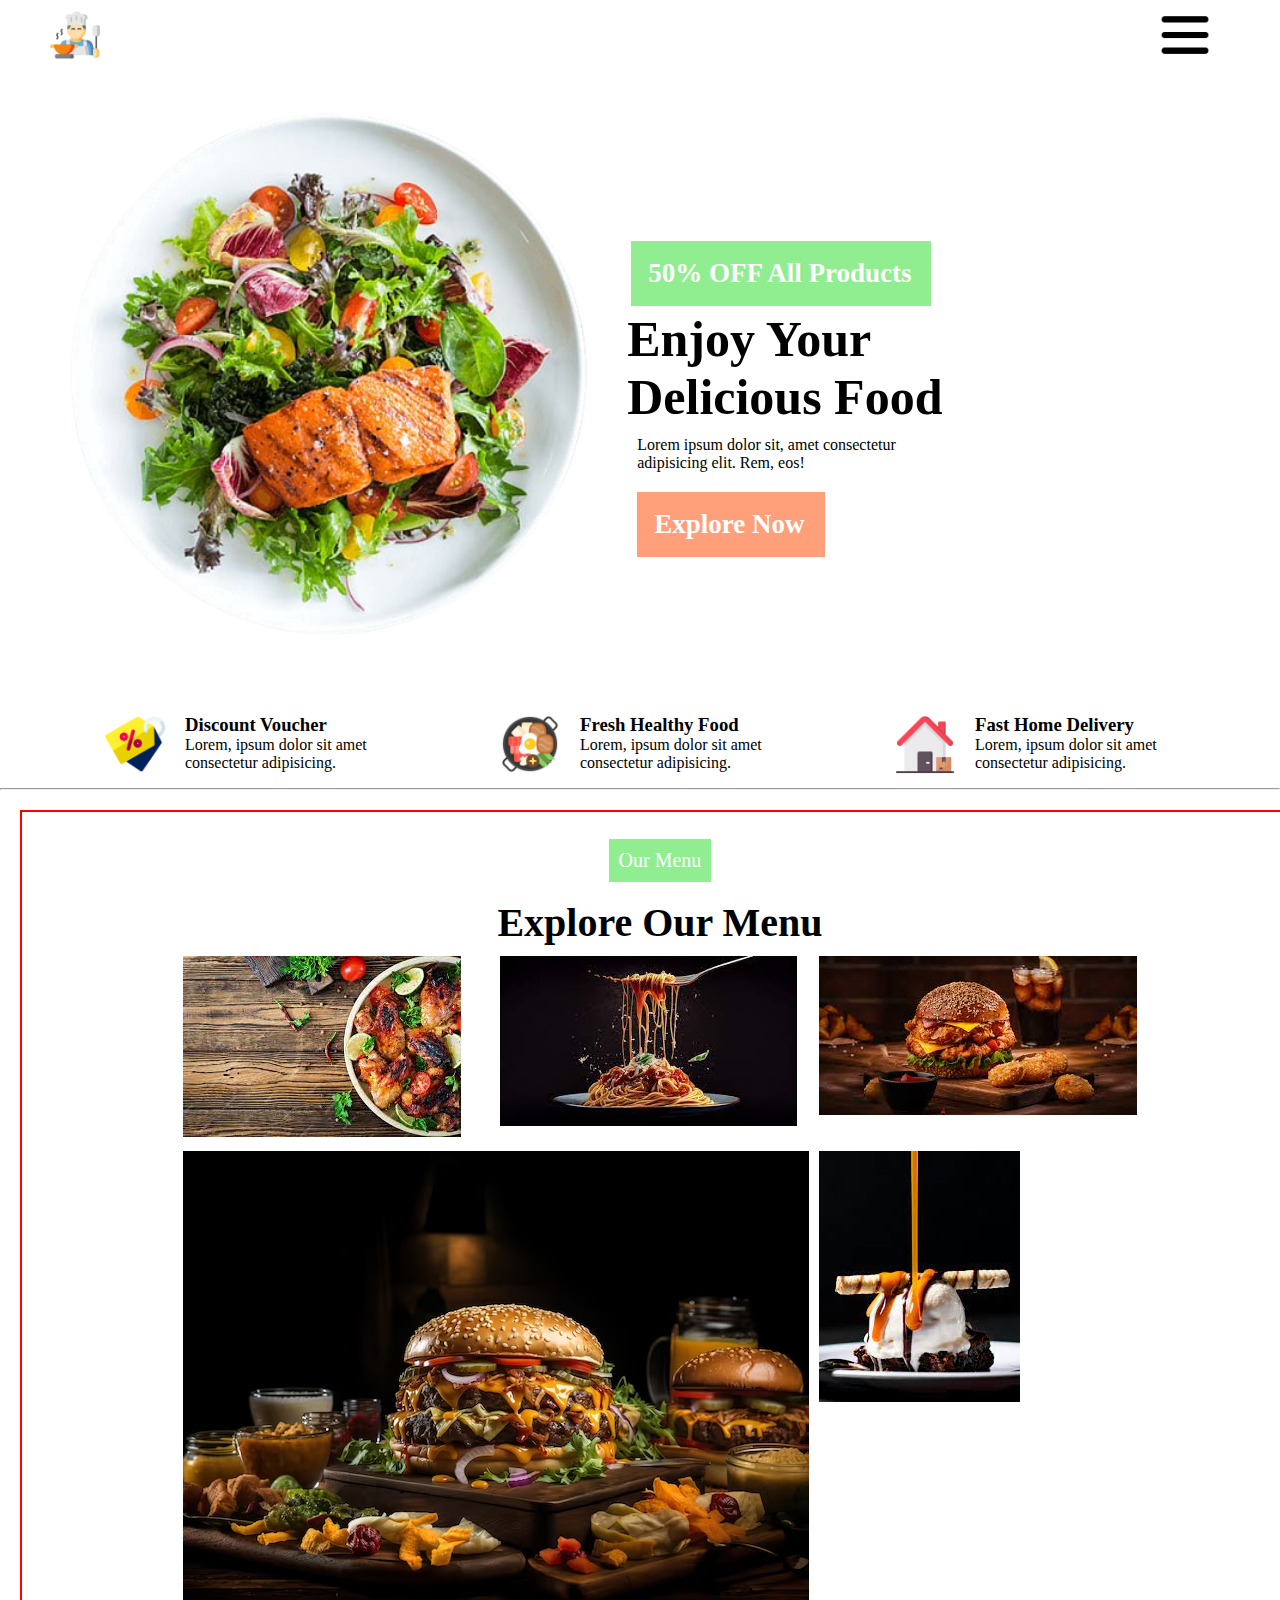
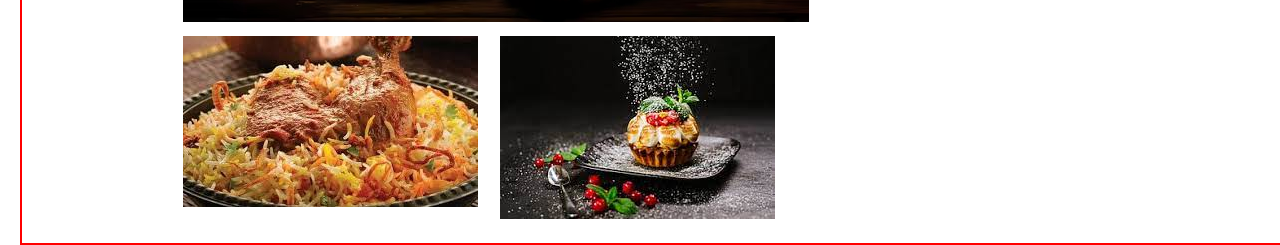
<file: index.html>
<!DOCTYPE html>
<html lang="en">
  <head>
    <meta charset="UTF-8" />
    <meta name="viewport" content="width=device-width, initial-scale=1.0" />
    <title>Food_Website</title>
    <link rel="stylesheet" href="style.css" />
  </head>
  <body>
    <div class="container">
      <nav>
        <div class="logo">
          <img src="imgs/cooking.png" alt="cooking_logo" />
        </div>
        <div class="menu">
          <img src="imgs/more.png" alt="menu" />
        </div>
      </nav>
      <section class="top">
        <div class="top_img">
          <img
            src="imgs/delicious-food-removebg-preview.png"
            alt="restaurant_food"
          />
        </div>
        <div class="top_info">
          <h5>50% OFF All Products</h5>
          <h1>Enjoy Your</h1>
          <h1>Delicious Food</h1>
          <p>
            Lorem ipsum dolor sit, amet consectetur adipisicing elit. Rem, eos!
          </p>
          <a href="#">Explore Now</a>
        </div>
      </section>
      <section class="top_two">
        <div class="card">
          <div class="icon">
            <img src="imgs/sale.png" alt="discount" />
          </div>
          <div class="text">
            <h3>Discount Voucher</h3>
            <p>Lorem, ipsum dolor sit amet consectetur adipisicing.</p>
          </div>
        </div>
        <div class="card">
          <div class="icon">
            <img src="imgs/hot-pot.png" alt="food" />
          </div>
          <div class="text">
            <h3>Fresh Healthy Food</h3>
            <p>Lorem, ipsum dolor sit amet consectetur adipisicing.</p>
          </div>
        </div>
        <div class="card">
          <div class="icon">
            <img src="imgs/home-delivery.png" alt="delivery" />
          </div>
          <div class="text">
            <h3>Fast Home Delivery</h3>
            <p>Lorem, ipsum dolor sit amet consectetur adipisicing.</p>
          </div>
        </div>
      </section>
      <hr />
      <section class="mid_two">
        <a href="#">Our Menu</a>
        <h2>Explore Our Menu</h2>
        <div class="menu">
          <div class="rand_img1"><img src="imgs/food_1.jpeg" alt="" /></div>
          <div class="rand_img2"><img src="imgs/food_2.jpeg" alt="" /></div>
          <div class="rand_img3"><img src="imgs/food_3.jpeg" alt="" /></div>
          <div class="rand_img4"><img src="imgs/food_8.avif" alt="" /></div>
          <div class="rand_img5"><img src="imgs/food_5.jpeg" alt="" /></div>
          <div class="rand_img6"><img src="imgs/food_6.jpeg" alt="" /></div>
          <div class="rand_img7"><img src="imgs/food_7.jpeg" alt="" /></div>
        </div>
      </section>
    </div>
  </body>
</html>
</file>
<file: style.css>
* {
  margin: 0px;
  padding: 0px;
  box-sizing: border-box;
}
.container {
  width: 100vw;
  height: 100vh;
}
nav {
  width: 100vw;
  height: 100px;
  display: flex;
  justify-content: space-between;
  padding: 10px 50px;
}
nav img {
  height: 50px;
  width: 50px;
}
.top_img {
  align-items: center;
  width: 49%;
}
.top_img img {
  width: 600px;
  height: 600px;
}
.top {
  display: flex;
}
.top_info {
  display: flex;
  flex-direction: column;
  width: 49%;
  justify-content: center;
}
.top_info h5 {
  width: 300px;
  background-color: lightgreen;
  color: white;
  margin: 4px;
  padding: 17px;
  font-size: 27px;
}
.top_info h1 {
  font-size: 50px;
}
.top_info p {
  width: 330px;
  margin: 10px;
}
.top_info a {
  text-decoration: none;
  color: white;
  font-size: 27px;
  font-weight: bold;
  width: 188px;
  margin: 10px;
  padding: 17px;
  background-color: lightsalmon;
}
.top_two {
  display: flex;
  justify-content: space-evenly;
}
.card {
  display: flex;
}
.text {
  margin: 10px;
  display: flex;
  flex-direction: column;
}
.text h3 {
  font-weight: bold;
}
.icon {
  margin: 10px;
}
.icon img {
  width: 60px;
  height: 60px;
}
.card {
  width: 300px;
}
.mid {
  display: flex;
  flex-direction: column;
  justify-content: center;
  align-items: center;
}
.mid_two a {
  text-decoration: none;
  margin: 7px;
  padding: 10px;
  font-size: 20px;
  color: white;
  background-color: lightgreen;
}
.mid_two h2 {
  margin: 10px;
  font-size: 40px;
}
.mid_two {
  margin: 20px;
  padding: 20px;
  width: 100vw;
  border: solid 2px red;
  align-items: center;
  display: flex;
  align-items: center;
  justify-content: center;
  flex-direction: column;
  flex-wrap: wrap;
  grid-template-columns: repeat(auto-fit, minmax(300px, 1fr));
}
.menu {
  display: grid;
  grid-template-areas:
    "a1 a2 a3 "
    "a4 a4 a6"
    "a5 a7 a6";
  row-gap: 10px;
  column-gap: 10px;
}
.rand_img1 {
  grid-area: a1;
}
.rand_img2 {
  grid-area: a2;
}
.rand_img3 {
  grid-area: a3;
}
.rand_img4 {
  grid-area: a4;
}
.rand_img5 {
  grid-area: a5;
}
.rand_img6 {
  grid-area: a6;
}
.rand_img7 {
  grid-area: a7;
}
</file>
